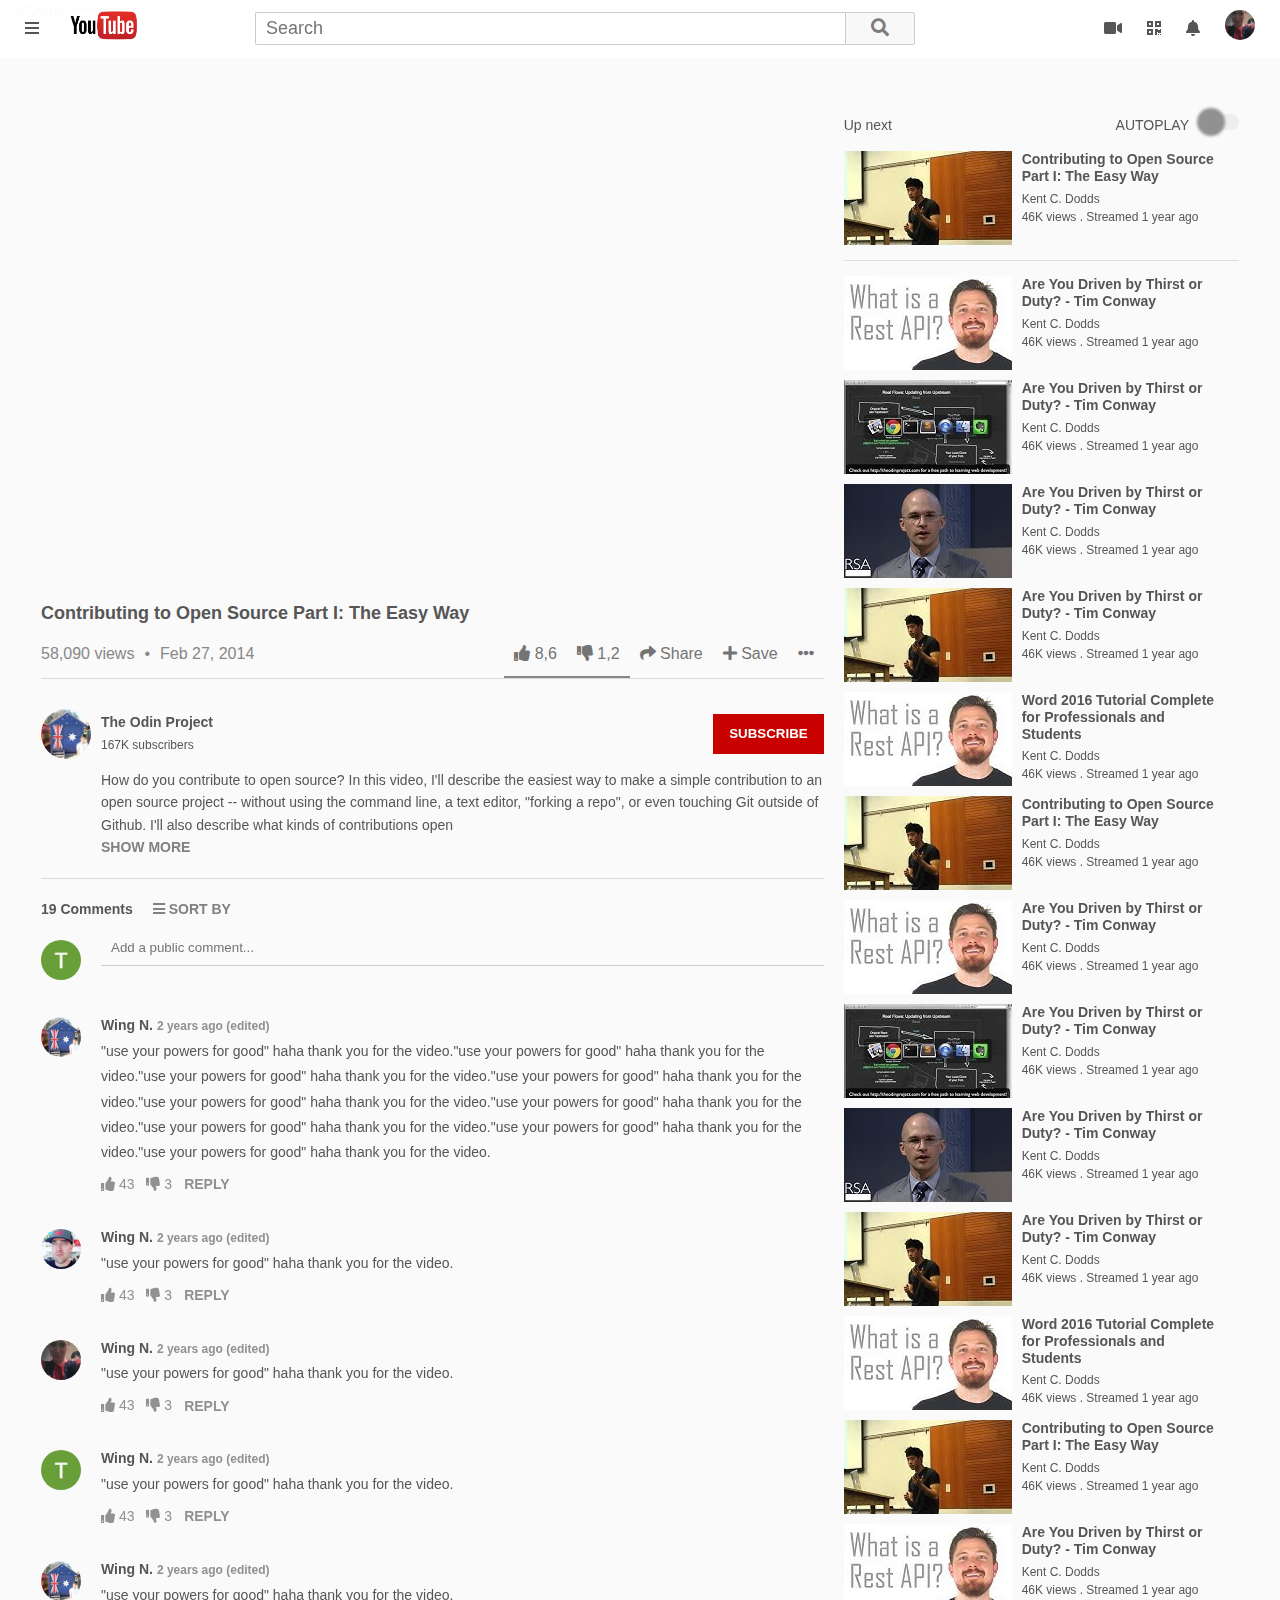
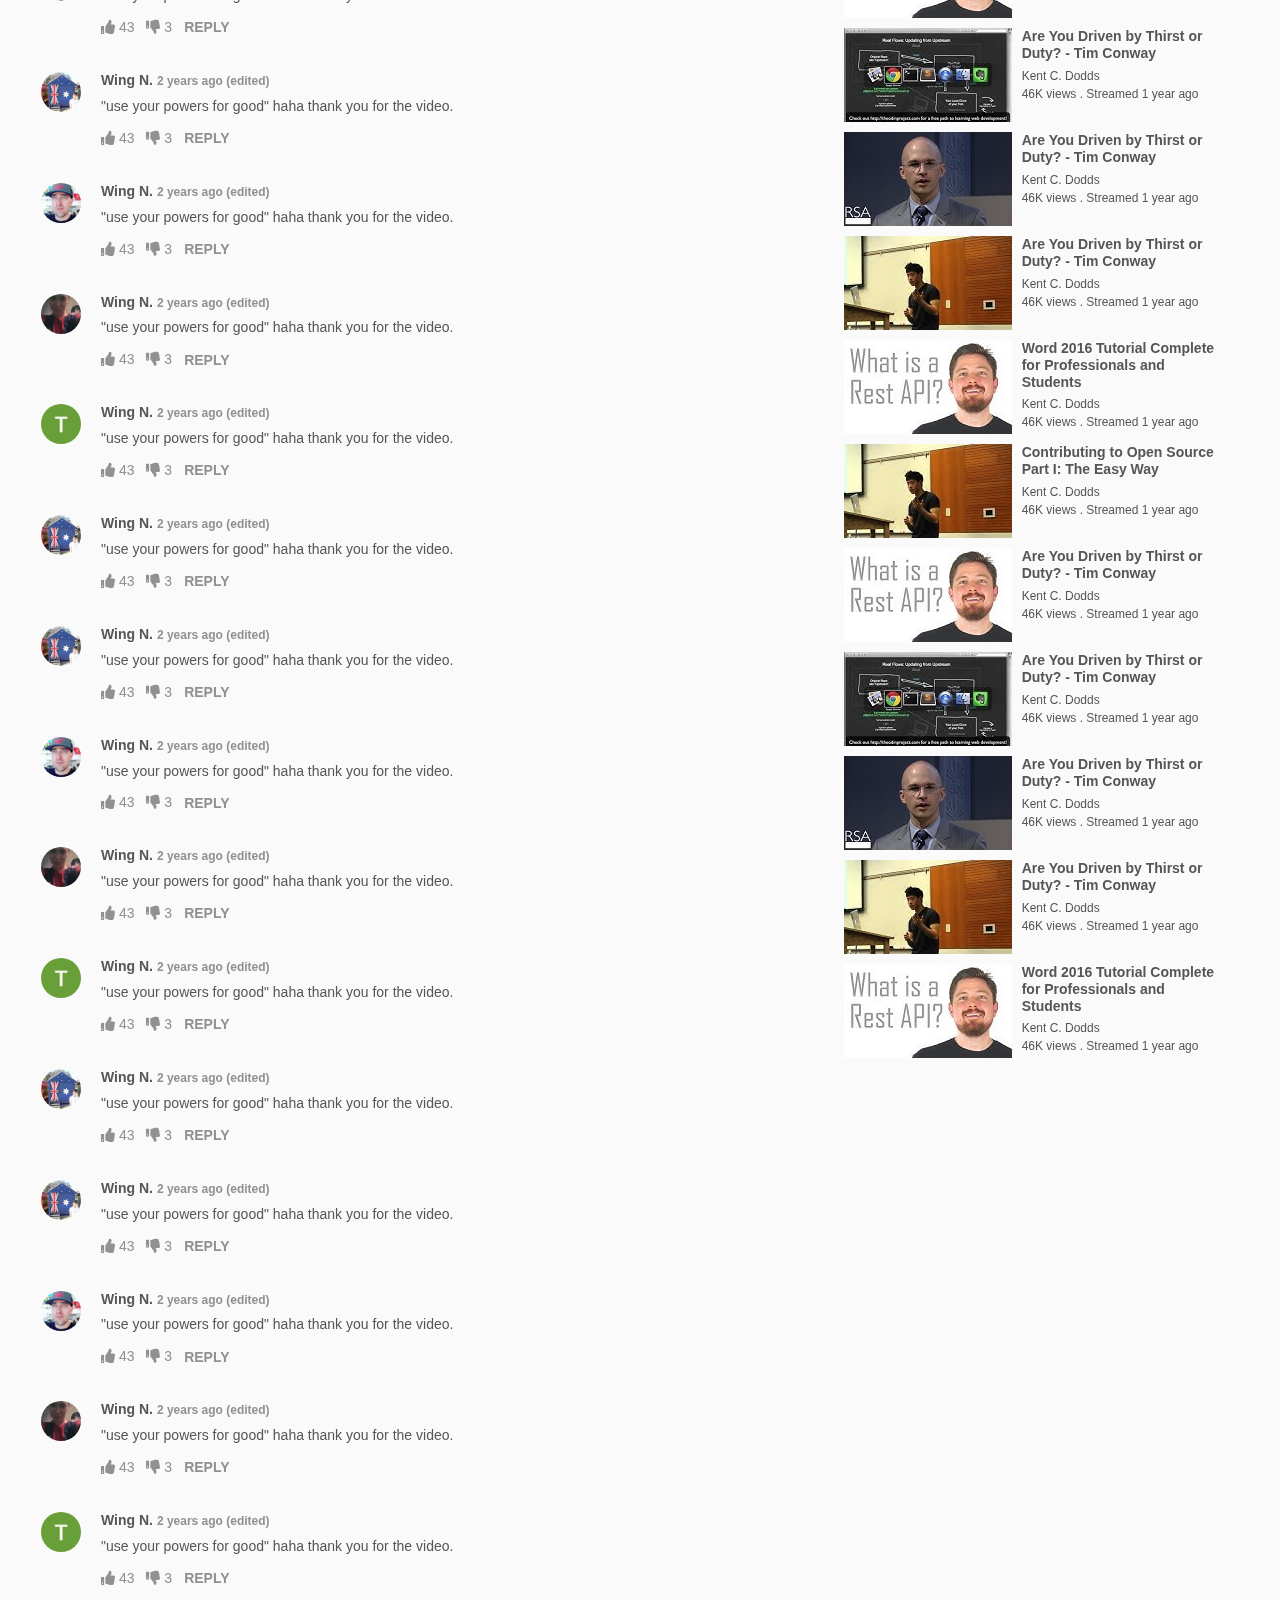
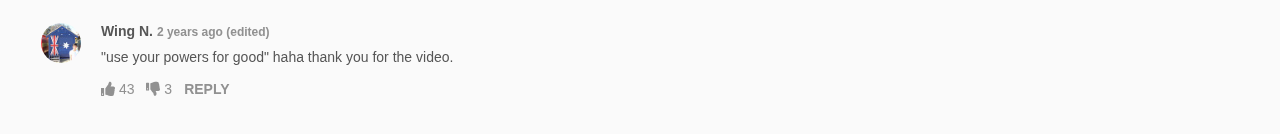
<file: index.html>
<!DOCTYPE html>
<html lang="en">

<head>
  <meta charset="UTF-8">
  <meta name="viewport" content="width=device-width, initial-scale=1.0">
  <link rel="icon" type="image/png" href="./img/favicon.png">
  <link rel="stylesheet" href="https://cdnjs.cloudflare.com/ajax/libs/font-awesome/5.13.1/css/all.min.css">
  <link rel="stylesheet" href="./styles/app.css">
  <title>Youtube homepage clone - Microverse Embedding-Images-and-Video</title>
</head>

<body>
  //Some comment

  <!-- Navigation -->
  <nav>
    <div class="container">

      <ul class="nav-left">
        <li>
          <a href="/">
            <i class="fas fa-bars"></i>
          </a>
        </li>
        <li>
          <a href="/">
            <img class="brand" src="./img/main-logo.png" alt="brand logo">
          </a>
        </li>
      </ul>

      <form class="nav-search-form" action="/">
        <input class="nav-search-form-input" type="text" placeholder="Search">
        <button class="nav-search-form-button">
          <i class="fas fa-search"></i>
        </button>
      </form>

      <ul class="nav-right">
        <li class="search-button-mobile"><a href="#"><i class="fas fa-search"></i></a></li>
        <li><a href="#"><i class="fas fa-video"></i></a></li>
        <li><a href="#"><i class="fas fa-qrcode"></i></a></li>
        <li><a href="#"><i class="fas fa-bell"></i></a></li>
        <li><a href="#"><img class="nav-avatar" src="./img/avatar-4.jpg" alt="Profile avatar"></a></li>
      </ul>

    </div>
  </nav>


  <main class='container main-grid-element'>

    <!-- Section video showcase -->
    <section class="video-section">

      <iframe width="560" height="315" src="https://www.youtube.com/embed/V74l_zS1x8E?autoplay=1"
        allow="accelerometer; autoplay; encrypted-media; gyroscope; picture-in-picture" allowfullscreen>
      </iframe>

      <h1 class="video-title">
        Contributing to Open Source Part I: The Easy Way
      </h1>

      <div class="video-social">
        <ul class="video-views">
          <li>
            58,090 views
          </li>
          <li>•</li>
          <li>
            Feb 27, 2014
          </li>
        </ul>

        <ul class="video-buttons">
          <li class="dark-bottom-border">
            <a href="">
              <i class="fa fa-thumbs-up"></i> 8,6
            </a>
          </li>
          <li class="dark-bottom-border">
            <a href="">
              <i class="fa fa-thumbs-down"></i> 1,2
            </a>
          </li>
          <li>
            <a href="">
              <i class="fas fa-share"></i> Share
            </a>
          </li>
          <li>
            <a href="">
              <i class="fas fa-plus"></i> Save
            </a>
          </li>
          <li>
            <a href="">
              <i class="fas fa-ellipsis-h"></i>
            </a>
          </li>
        </ul>
      </div>

      <div class="video-footer">
        <div class="video-author-avatar">
          <img src="./img/avatar-2.jpg" alt="User avatar">
        </div>

        <div class="video-author">
          <div class="video-author-subscribe">
            <div class="video-author-title">
              <h3>The Odin Project</h3>
              <p class="subtitle">167K subscribers</p>
            </div>

            <button class="subscribe">Subscribe</button>
          </div>

          <div class="video-description">
            <p>How do you contribute to open source? In this video, I'll describe the easiest way to make a simple
              contribution to an open source project -- without using the command line, a text editor, "forking a
              repo",
              or even touching Git outside of Github. I'll also describe what kinds of contributions open</p>
            <a href="#">SHOW MORE</a>
          </div>
        </div>

      </div>

    </section>

    <!-- Aside section -->
    <aside class="videos-preview">

      <div class="aside-header">
        <p>Up next</p>
        <div class="articles-autoplay">
          <span class="label">AUTOPLAY</span>
          <form action="/index.html">
            <input type="checkbox" id="autoplay" class="checkbox">
            <label for="autoplay" class="switch"></label>
          </form>
        </div>
      </div>

      <div class="articles">

        <article>
          <a href="" class="article-link">
            <img src="img/thumbnail-1.jpg" alt="avatar-image">
            <div class="article-details">
              <h3 class="article-title">Contributing to Open Source Part I: The Easy Way</h3>
              <p class="subtitle">Kent C. Dodds</p>
              <p class="subtitle">46K views . Streamed 1 year ago</p>
              <i class="fas fa-ellipsis-v"></i>
            </div>
          </a>
        </article>

        <article>
          <a href="" class="article-link">
            <img src="img/thumbnail-2.jpg" alt="avatar-image">
            <div class="article-details">
              <h3 class="article-title">Are You Driven by Thirst or Duty? - Tim Conway</h3>
              <p class="subtitle">Kent C. Dodds</p>
              <p class="subtitle">46K views . Streamed 1 year ago</p>
              <i class="fas fa-ellipsis-v"></i>
            </div>
          </a>
        </article>

        <article>
          <a href="" class="article-link">
            <img src="img/thumbnail-3.jpg" alt="avatar-image">
            <div class="article-details">
              <h3 class="article-title">Are You Driven by Thirst or Duty? - Tim Conway</h3>
              <p class="subtitle">Kent C. Dodds</p>
              <p class="subtitle">46K views . Streamed 1 year ago</p>
              <i class="fas fa-ellipsis-v"></i>
            </div>
          </a>
        </article>

        <article>
          <a href="" class="article-link">
            <img src="img/thumbnail-4.jpg" alt="avatar-image">
            <div class="article-details">
              <h3 class="article-title">Are You Driven by Thirst or Duty? - Tim Conway</h3>
              <p class="subtitle">Kent C. Dodds</p>
              <p class="subtitle">46K views . Streamed 1 year ago</p>
              <i class="fas fa-ellipsis-v"></i>
            </div>
          </a>
        </article>

        <article>
          <a href="" class="article-link">
            <img src="img/thumbnail-1.jpg" alt="avatar-image">
            <div class="article-details">
              <h3 class="article-title">Are You Driven by Thirst or Duty? - Tim Conway</h3>
              <p class="subtitle">Kent C. Dodds</p>
              <p class="subtitle">46K views . Streamed 1 year ago</p>
              <i class="fas fa-ellipsis-v"></i>
            </div>
          </a>
        </article>

        <article>
          <a href="" class="article-link">
            <img src="img/thumbnail-2.jpg" alt="avatar-image">
            <div class="article-details">
              <h3 class="article-title">Word 2016 Tutorial Complete for Professionals and Students</h3>
              <p class="subtitle">Kent C. Dodds</p>
              <p class="subtitle">46K views . Streamed 1 year ago</p>
              <i class="fas fa-ellipsis-v"></i>
            </div>
          </a>
        </article>

        <article>
          <a href="" class="article-link">
            <img src="img/thumbnail-1.jpg" alt="avatar-image">
            <div class="article-details">
              <h3 class="article-title">Contributing to Open Source Part I: The Easy Way</h3>
              <p class="subtitle">Kent C. Dodds</p>
              <p class="subtitle">46K views . Streamed 1 year ago</p>
              <i class="fas fa-ellipsis-v"></i>
            </div>
          </a>
        </article>

        <article>
          <a href="" class="article-link">
            <img src="img/thumbnail-2.jpg" alt="avatar-image">
            <div class="article-details">
              <h3 class="article-title">Are You Driven by Thirst or Duty? - Tim Conway</h3>
              <p class="subtitle">Kent C. Dodds</p>
              <p class="subtitle">46K views . Streamed 1 year ago</p>
              <i class="fas fa-ellipsis-v"></i>
            </div>
          </a>
        </article>

        <article>
          <a href="" class="article-link">
            <img src="img/thumbnail-3.jpg" alt="avatar-image">
            <div class="article-details">
              <h3 class="article-title">Are You Driven by Thirst or Duty? - Tim Conway</h3>
              <p class="subtitle">Kent C. Dodds</p>
              <p class="subtitle">46K views . Streamed 1 year ago</p>
              <i class="fas fa-ellipsis-v"></i>
            </div>
          </a>
        </article>

        <article>
          <a href="" class="article-link">
            <img src="img/thumbnail-4.jpg" alt="avatar-image">
            <div class="article-details">
              <h3 class="article-title">Are You Driven by Thirst or Duty? - Tim Conway</h3>
              <p class="subtitle">Kent C. Dodds</p>
              <p class="subtitle">46K views . Streamed 1 year ago</p>
              <i class="fas fa-ellipsis-v"></i>
            </div>
          </a>
        </article>

        <article>
          <a href="" class="article-link">
            <img src="img/thumbnail-1.jpg" alt="avatar-image">
            <div class="article-details">
              <h3 class="article-title">Are You Driven by Thirst or Duty? - Tim Conway</h3>
              <p class="subtitle">Kent C. Dodds</p>
              <p class="subtitle">46K views . Streamed 1 year ago</p>
              <i class="fas fa-ellipsis-v"></i>
            </div>
          </a>
        </article>

        <article>
          <a href="" class="article-link">
            <img src="img/thumbnail-2.jpg" alt="avatar-image">
            <div class="article-details">
              <h3 class="article-title">Word 2016 Tutorial Complete for Professionals and Students</h3>
              <p class="subtitle">Kent C. Dodds</p>
              <p class="subtitle">46K views . Streamed 1 year ago</p>
              <i class="fas fa-ellipsis-v"></i>
            </div>
          </a>
        </article>

        <article>
          <a href="" class="article-link">
            <img src="img/thumbnail-1.jpg" alt="avatar-image">
            <div class="article-details">
              <h3 class="article-title">Contributing to Open Source Part I: The Easy Way</h3>
              <p class="subtitle">Kent C. Dodds</p>
              <p class="subtitle">46K views . Streamed 1 year ago</p>
              <i class="fas fa-ellipsis-v"></i>
            </div>
          </a>
        </article>

        <article>
          <a href="" class="article-link">
            <img src="img/thumbnail-2.jpg" alt="avatar-image">
            <div class="article-details">
              <h3 class="article-title">Are You Driven by Thirst or Duty? - Tim Conway</h3>
              <p class="subtitle">Kent C. Dodds</p>
              <p class="subtitle">46K views . Streamed 1 year ago</p>
              <i class="fas fa-ellipsis-v"></i>
            </div>
          </a>
        </article>

        <article>
          <a href="" class="article-link">
            <img src="img/thumbnail-3.jpg" alt="avatar-image">
            <div class="article-details">
              <h3 class="article-title">Are You Driven by Thirst or Duty? - Tim Conway</h3>
              <p class="subtitle">Kent C. Dodds</p>
              <p class="subtitle">46K views . Streamed 1 year ago</p>
              <i class="fas fa-ellipsis-v"></i>
            </div>
          </a>
        </article>

        <article>
          <a href="" class="article-link">
            <img src="img/thumbnail-4.jpg" alt="avatar-image">
            <div class="article-details">
              <h3 class="article-title">Are You Driven by Thirst or Duty? - Tim Conway</h3>
              <p class="subtitle">Kent C. Dodds</p>
              <p class="subtitle">46K views . Streamed 1 year ago</p>
              <i class="fas fa-ellipsis-v"></i>
            </div>
          </a>
        </article>

        <article>
          <a href="" class="article-link">
            <img src="img/thumbnail-1.jpg" alt="avatar-image">
            <div class="article-details">
              <h3 class="article-title">Are You Driven by Thirst or Duty? - Tim Conway</h3>
              <p class="subtitle">Kent C. Dodds</p>
              <p class="subtitle">46K views . Streamed 1 year ago</p>
              <i class="fas fa-ellipsis-v"></i>
            </div>
          </a>
        </article>

        <article>
          <a href="" class="article-link">
            <img src="img/thumbnail-2.jpg" alt="avatar-image">
            <div class="article-details">
              <h3 class="article-title">Word 2016 Tutorial Complete for Professionals and Students</h3>
              <p class="subtitle">Kent C. Dodds</p>
              <p class="subtitle">46K views . Streamed 1 year ago</p>
              <i class="fas fa-ellipsis-v"></i>
            </div>
          </a>
        </article>

        <article>
          <a href="" class="article-link">
            <img src="img/thumbnail-1.jpg" alt="avatar-image">
            <div class="article-details">
              <h3 class="article-title">Contributing to Open Source Part I: The Easy Way</h3>
              <p class="subtitle">Kent C. Dodds</p>
              <p class="subtitle">46K views . Streamed 1 year ago</p>
              <i class="fas fa-ellipsis-v"></i>
            </div>
          </a>
        </article>

        <article>
          <a href="" class="article-link">
            <img src="img/thumbnail-2.jpg" alt="avatar-image">
            <div class="article-details">
              <h3 class="article-title">Are You Driven by Thirst or Duty? - Tim Conway</h3>
              <p class="subtitle">Kent C. Dodds</p>
              <p class="subtitle">46K views . Streamed 1 year ago</p>
              <i class="fas fa-ellipsis-v"></i>
            </div>
          </a>
        </article>

        <article>
          <a href="" class="article-link">
            <img src="img/thumbnail-3.jpg" alt="avatar-image">
            <div class="article-details">
              <h3 class="article-title">Are You Driven by Thirst or Duty? - Tim Conway</h3>
              <p class="subtitle">Kent C. Dodds</p>
              <p class="subtitle">46K views . Streamed 1 year ago</p>
              <i class="fas fa-ellipsis-v"></i>
            </div>
          </a>
        </article>

        <article>
          <a href="" class="article-link">
            <img src="img/thumbnail-4.jpg" alt="avatar-image">
            <div class="article-details">
              <h3 class="article-title">Are You Driven by Thirst or Duty? - Tim Conway</h3>
              <p class="subtitle">Kent C. Dodds</p>
              <p class="subtitle">46K views . Streamed 1 year ago</p>
              <i class="fas fa-ellipsis-v"></i>
            </div>
          </a>
        </article>

        <article>
          <a href="" class="article-link">
            <img src="img/thumbnail-1.jpg" alt="avatar-image">
            <div class="article-details">
              <h3 class="article-title">Are You Driven by Thirst or Duty? - Tim Conway</h3>
              <p class="subtitle">Kent C. Dodds</p>
              <p class="subtitle">46K views . Streamed 1 year ago</p>
              <i class="fas fa-ellipsis-v"></i>
            </div>
          </a>
        </article>

        <article>
          <a href="" class="article-link">
            <img src="img/thumbnail-2.jpg" alt="avatar-image">
            <div class="article-details">
              <h3 class="article-title">Word 2016 Tutorial Complete for Professionals and Students</h3>
              <p class="subtitle">Kent C. Dodds</p>
              <p class="subtitle">46K views . Streamed 1 year ago</p>
              <i class="fas fa-ellipsis-v"></i>
            </div>
          </a>
        </article>

      </div>

    </aside>

    <!-- Comments section -->
    <section class="comments">

      <div class="comments-header">
        <ul class="comments-header-items">
          <li>19 Comments</li>
          <li><a href="#"><i class="fas fa-bars"></i> SORT BY</a></li>
        </ul>
      </div>

      <div class="comments-main">
        <div class="comment">
          <div class="comment-avatar">
            <img src="./img/avatar-1.jpg" alt="User avatar">
          </div>

          <div class="add-comment-form">
            <form action="#">
              <input type="text" placeholder="Add a public comment...">
            </form>
          </div>
        </div>

        <div class="comment">
          <div class="comment-avatar">
            <img src="./img/avatar-2.jpg" alt="User avatar">
          </div>

          <div class="comment-body">
            <h3 class="comment-autho">Wing N. <span class="comment-date">2 years ago (edited)</span></h3>
            <p class="comment-text">"use your powers for good" haha
              thank you for the video."use your powers for good" haha
              thank you for the video."use your powers for good" haha
              thank you for the video."use your powers for good" haha
              thank you for the video."use your powers for good" haha
              thank you for the video."use your powers for good" haha
              thank you for the video."use your powers for good" haha
              thank you for the video."use your powers for good" haha
              thank you for the video."use your powers for good" haha
              thank you for the video.</p>
            <ul class="comment-social">
              <li><i class="fas fa-thumbs-up"></i> 43</li>
              <li><i class="fas fa-thumbs-down"></i> 3</li>
              <li><a href="">REPLY</a></li>
            </ul>
          </div>
        </div>

        <div class="comment">
          <div class="comment-avatar">
            <img src="./img/avatar-3.jpg" alt="User avatar">
          </div>

          <div class="comment-body">
            <h3 class="comment-autho">Wing N. <span class="comment-date">2 years ago (edited)</span></h3>
            <p class="comment-text">"use your powers for good" haha
              thank you for the video.</p>
            <ul class="comment-social">
              <li><i class="fas fa-thumbs-up"></i> 43</li>
              <li><i class="fas fa-thumbs-down"></i> 3</li>
              <li><a href="">REPLY</a></li>
            </ul>
          </div>
        </div>

        <div class="comment">
          <div class="comment-avatar">
            <img src="./img/avatar-4.jpg" alt="User avatar">
          </div>

          <div class="comment-body">
            <h3 class="comment-autho">Wing N. <span class="comment-date">2 years ago (edited)</span></h3>
            <p class="comment-text">"use your powers for good" haha
              thank you for the video.</p>
            <ul class="comment-social">
              <li><i class="fas fa-thumbs-up"></i> 43</li>
              <li><i class="fas fa-thumbs-down"></i> 3</li>
              <li><a href="">REPLY</a></li>
            </ul>
          </div>
        </div>

        <div class="comment">
          <div class="comment-avatar">
            <img src="./img/avatar-1.jpg" alt="User avatar">
          </div>

          <div class="comment-body">
            <h3 class="comment-autho">Wing N. <span class="comment-date">2 years ago (edited)</span></h3>
            <p class="comment-text">"use your powers for good" haha
              thank you for the video.</p>
            <ul class="comment-social">
              <li><i class="fas fa-thumbs-up"></i> 43</li>
              <li><i class="fas fa-thumbs-down"></i> 3</li>
              <li><a href="">REPLY</a></li>
            </ul>
          </div>
        </div>

        <div class="comment">
          <div class="comment-avatar">
            <img src="./img/avatar-2.jpg" alt="User avatar">
          </div>

          <div class="comment-body">
            <h3 class="comment-autho">Wing N. <span class="comment-date">2 years ago (edited)</span></h3>
            <p class="comment-text">"use your powers for good" haha
              thank you for the video.</p>
            <ul class="comment-social">
              <li><i class="fas fa-thumbs-up"></i> 43</li>
              <li><i class="fas fa-thumbs-down"></i> 3</li>
              <li><a href="">REPLY</a></li>
            </ul>
          </div>
        </div>

        <div class="comment">
          <div class="comment-avatar">
            <img src="./img/avatar-2.jpg" alt="User avatar">
          </div>

          <div class="comment-body">
            <h3 class="comment-autho">Wing N. <span class="comment-date">2 years ago (edited)</span></h3>
            <p class="comment-text">"use your powers for good" haha
              thank you for the video.</p>
            <ul class="comment-social">
              <li><i class="fas fa-thumbs-up"></i> 43</li>
              <li><i class="fas fa-thumbs-down"></i> 3</li>
              <li><a href="">REPLY</a></li>
            </ul>
          </div>
        </div>

        <div class="comment">
          <div class="comment-avatar">
            <img src="./img/avatar-3.jpg" alt="User avatar">
          </div>

          <div class="comment-body">
            <h3 class="comment-autho">Wing N. <span class="comment-date">2 years ago (edited)</span></h3>
            <p class="comment-text">"use your powers for good" haha
              thank you for the video.</p>
            <ul class="comment-social">
              <li><i class="fas fa-thumbs-up"></i> 43</li>
              <li><i class="fas fa-thumbs-down"></i> 3</li>
              <li><a href="">REPLY</a></li>
            </ul>
          </div>
        </div>

        <div class="comment">
          <div class="comment-avatar">
            <img src="./img/avatar-4.jpg" alt="User avatar">
          </div>

          <div class="comment-body">
            <h3 class="comment-autho">Wing N. <span class="comment-date">2 years ago (edited)</span></h3>
            <p class="comment-text">"use your powers for good" haha
              thank you for the video.</p>
            <ul class="comment-social">
              <li><i class="fas fa-thumbs-up"></i> 43</li>
              <li><i class="fas fa-thumbs-down"></i> 3</li>
              <li><a href="">REPLY</a></li>
            </ul>
          </div>
        </div>

        <div class="comment">
          <div class="comment-avatar">
            <img src="./img/avatar-1.jpg" alt="User avatar">
          </div>

          <div class="comment-body">
            <h3 class="comment-autho">Wing N. <span class="comment-date">2 years ago (edited)</span></h3>
            <p class="comment-text">"use your powers for good" haha
              thank you for the video.</p>
            <ul class="comment-social">
              <li><i class="fas fa-thumbs-up"></i> 43</li>
              <li><i class="fas fa-thumbs-down"></i> 3</li>
              <li><a href="">REPLY</a></li>
            </ul>
          </div>
        </div>

        <div class="comment">
          <div class="comment-avatar">
            <img src="./img/avatar-2.jpg" alt="User avatar">
          </div>

          <div class="comment-body">
            <h3 class="comment-autho">Wing N. <span class="comment-date">2 years ago (edited)</span></h3>
            <p class="comment-text">"use your powers for good" haha
              thank you for the video.</p>
            <ul class="comment-social">
              <li><i class="fas fa-thumbs-up"></i> 43</li>
              <li><i class="fas fa-thumbs-down"></i> 3</li>
              <li><a href="">REPLY</a></li>
            </ul>
          </div>
        </div>

        <div class="comment">
          <div class="comment-avatar">
            <img src="./img/avatar-2.jpg" alt="User avatar">
          </div>

          <div class="comment-body">
            <h3 class="comment-autho">Wing N. <span class="comment-date">2 years ago (edited)</span></h3>
            <p class="comment-text">"use your powers for good" haha
              thank you for the video.</p>
            <ul class="comment-social">
              <li><i class="fas fa-thumbs-up"></i> 43</li>
              <li><i class="fas fa-thumbs-down"></i> 3</li>
              <li><a href="">REPLY</a></li>
            </ul>
          </div>
        </div>

        <div class="comment">
          <div class="comment-avatar">
            <img src="./img/avatar-3.jpg" alt="User avatar">
          </div>

          <div class="comment-body">
            <h3 class="comment-autho">Wing N. <span class="comment-date">2 years ago (edited)</span></h3>
            <p class="comment-text">"use your powers for good" haha
              thank you for the video.</p>
            <ul class="comment-social">
              <li><i class="fas fa-thumbs-up"></i> 43</li>
              <li><i class="fas fa-thumbs-down"></i> 3</li>
              <li><a href="">REPLY</a></li>
            </ul>
          </div>
        </div>

        <div class="comment">
          <div class="comment-avatar">
            <img src="./img/avatar-4.jpg" alt="User avatar">
          </div>

          <div class="comment-body">
            <h3 class="comment-autho">Wing N. <span class="comment-date">2 years ago (edited)</span></h3>
            <p class="comment-text">"use your powers for good" haha
              thank you for the video.</p>
            <ul class="comment-social">
              <li><i class="fas fa-thumbs-up"></i> 43</li>
              <li><i class="fas fa-thumbs-down"></i> 3</li>
              <li><a href="">REPLY</a></li>
            </ul>
          </div>
        </div>

        <div class="comment">
          <div class="comment-avatar">
            <img src="./img/avatar-1.jpg" alt="User avatar">
          </div>

          <div class="comment-body">
            <h3 class="comment-autho">Wing N. <span class="comment-date">2 years ago (edited)</span></h3>
            <p class="comment-text">"use your powers for good" haha
              thank you for the video.</p>
            <ul class="comment-social">
              <li><i class="fas fa-thumbs-up"></i> 43</li>
              <li><i class="fas fa-thumbs-down"></i> 3</li>
              <li><a href="">REPLY</a></li>
            </ul>
          </div>
        </div>

        <div class="comment">
          <div class="comment-avatar">
            <img src="./img/avatar-2.jpg" alt="User avatar">
          </div>

          <div class="comment-body">
            <h3 class="comment-autho">Wing N. <span class="comment-date">2 years ago (edited)</span></h3>
            <p class="comment-text">"use your powers for good" haha
              thank you for the video.</p>
            <ul class="comment-social">
              <li><i class="fas fa-thumbs-up"></i> 43</li>
              <li><i class="fas fa-thumbs-down"></i> 3</li>
              <li><a href="">REPLY</a></li>
            </ul>
          </div>
        </div>

        <div class="comment">
          <div class="comment-avatar">
            <img src="./img/avatar-2.jpg" alt="User avatar">
          </div>

          <div class="comment-body">
            <h3 class="comment-autho">Wing N. <span class="comment-date">2 years ago (edited)</span></h3>
            <p class="comment-text">"use your powers for good" haha
              thank you for the video.</p>
            <ul class="comment-social">
              <li><i class="fas fa-thumbs-up"></i> 43</li>
              <li><i class="fas fa-thumbs-down"></i> 3</li>
              <li><a href="">REPLY</a></li>
            </ul>
          </div>
        </div>

        <div class="comment">
          <div class="comment-avatar">
            <img src="./img/avatar-3.jpg" alt="User avatar">
          </div>

          <div class="comment-body">
            <h3 class="comment-autho">Wing N. <span class="comment-date">2 years ago (edited)</span></h3>
            <p class="comment-text">"use your powers for good" haha
              thank you for the video.</p>
            <ul class="comment-social">
              <li><i class="fas fa-thumbs-up"></i> 43</li>
              <li><i class="fas fa-thumbs-down"></i> 3</li>
              <li><a href="">REPLY</a></li>
            </ul>
          </div>
        </div>

        <div class="comment">
          <div class="comment-avatar">
            <img src="./img/avatar-4.jpg" alt="User avatar">
          </div>

          <div class="comment-body">
            <h3 class="comment-autho">Wing N. <span class="comment-date">2 years ago (edited)</span></h3>
            <p class="comment-text">"use your powers for good" haha
              thank you for the video.</p>
            <ul class="comment-social">
              <li><i class="fas fa-thumbs-up"></i> 43</li>
              <li><i class="fas fa-thumbs-down"></i> 3</li>
              <li><a href="">REPLY</a></li>
            </ul>
          </div>
        </div>

        <div class="comment">
          <div class="comment-avatar">
            <img src="./img/avatar-1.jpg" alt="User avatar">
          </div>

          <div class="comment-body">
            <h3 class="comment-autho">Wing N. <span class="comment-date">2 years ago (edited)</span></h3>
            <p class="comment-text">"use your powers for good" haha
              thank you for the video.</p>
            <ul class="comment-social">
              <li><i class="fas fa-thumbs-up"></i> 43</li>
              <li><i class="fas fa-thumbs-down"></i> 3</li>
              <li><a href="">REPLY</a></li>
            </ul>
          </div>
        </div>

        <div class="comment">
          <div class="comment-avatar">
            <img src="./img/avatar-2.jpg" alt="User avatar">
          </div>

          <div class="comment-body">
            <h3 class="comment-autho">Wing N. <span class="comment-date">2 years ago (edited)</span></h3>
            <p class="comment-text">"use your powers for good" haha
              thank you for the video.</p>
            <ul class="comment-social">
              <li><i class="fas fa-thumbs-up"></i> 43</li>
              <li><i class="fas fa-thumbs-down"></i> 3</li>
              <li><a href="">REPLY</a></li>
            </ul>
          </div>
        </div>

      </div>
    </section>

  </main>


</body>

</html>
</file>
<file: styles/app.css>
/* Reset */
*,
*:before,
*:after {
  box-sizing: border-box;
  margin: 0;
  padding: 0;
}

ul {
  list-style: none;
}

/* Global */
body {
  font-size: 16px;
  line-height: 1.5;
  font-family: sans-serif;
  background-color: #fafafa;
  color: #565656;
  max-width: 1248px;
  margin: 0 auto;
}

a,
a:hover {
  text-decoration: none;
  color: #565656;
}

h3 {
  font-size: 14px;
  font-weight: bold;
  line-height: 1.2;
  margin-bottom: 5px;
}

.container {
  padding: 0 25px;
}

.dark-bottom-border{
  border-bottom: 2px solid rgb(136, 136, 136);
}

.subtitle {
  font-size: 12px;
}

/* Utils */

/* Autoplay switch */
.switch {
  position: relative;
  display: inline-block;
  width: 40px;
  height: 16px;
  background-color: #eee;
  border-radius: 20px;
}

.switch:after {
  position: absolute;
  content: "";
  width: 22px;
  height: 22px;
  border-radius: 50%;
  background-color: #919191;
  top: -3px;
  left: 1px;
  transition: all 0.3s;
  -webkit-box-shadow: 0px 0px 3px 3px rgba(145,145,145,1);
  -moz-box-shadow: 0px 0px 3px 3px rgba(145,145,145,1);
  box-shadow: 0px 0px 3px 3px rgba(145,145,145,1);
}

#autoplay.checkbox:checked + .switch::after {
  left: 24px;
  background-color: rgb(39, 39, 223);
}

#autoplay.checkbox {
  display: none;
}

/* Navigation */
nav {
  background-color: #fffffff8;
  padding: 10px 0;
  position: fixed;
  top: 0;
  left: 0;
  right: 0;
  z-index: 2;
}

nav .container {
  display: flex;
  justify-content: space-between;
  align-items: center;
}

nav .nav-left,
nav .nav-right {
  display: flex;
  align-items: center;
}

nav ul li:not(:last-child) {
  margin-right: 25px;
}

nav .nav-left .brand {
  width: 80px;
}

nav .nav-right .nav-avatar {
  width: 30px;
  border-radius: 50%;
}

nav .nav-right .search-button-mobile {
  display: none;
}

nav .nav-search-form {
  display: block;
  width: 60%;
}

nav .nav-search-form .nav-search-form-input {
  padding: 5px 10px;
  color: #565656;
  width: 80%;
  font-size: 18px;
  border: 1px solid #ccc;
  border-right: none; /* Fixing input and search button border stack on each other */
  border-top-left-radius: 2px;
  border-bottom-left-radius: 2px;
}

nav .nav-search-form .nav-search-form-input:focus,
nav .nav-search-form .nav-search-form-input:active {
  outline: none;
  border: 1px solid rgb(104, 104, 104);
  -webkit-box-shadow: inset 0px 1px 2px 0px rgba(0, 0, 0, 0.61);
  -moz-box-shadow: inset 0px 1px 2px 0px rgba(0, 0, 0, 0.61);
  box-shadow: inset 0px 1px 2px 0px rgba(0, 0, 0, 0.61);
}

nav .nav-search-form .nav-search-form-button {
  padding: 5px 25px;
  color: rgb(124, 124, 124);
  background-color: rgb(248, 248, 248);
  font-size: 18px;
  position: relative;
  left: -5px;
  border: 1px solid #ccc;
  border-top-right-radius: 2px;
  border-bottom-right-radius: 2px;
}

@media(max-width: 768px) {
  nav .nav-search-form {
    display: none;
  }

  nav .nav-right .search-button-mobile {
    display: block;
  }
}


/* Main section */
.main-grid-element{
  margin-top: 60px;
  display: grid;
  grid-template-columns: minmax(250px, 67%) minmax(380px, 33%);
  gap: 20px;
}

@media(max-width: 1024px) {
  .main-grid-element{
    grid-template-columns: 1fr;
  }
}

/* Video section */
.video-section {
  padding: 30px 0 0;
}

.video-section iframe {
  width: 100vw; 
  max-width: 100%;
  height: 36.25vw; /* 100/56.25 = 560/315 = 1.778 */
  border: 0;
}

.video-section .video-title {
  font-size: 18px;
  margin: 15px 0;
}

.video-section .video-social {
  display: flex;
  justify-content: space-between;
  margin-bottom: 20px;
  border-bottom: 1px solid rgb(218, 218, 218);
}

.video-section .video-social a {
  color: rgb(116, 116, 116);
}

.video-section .video-views,
.video-section .video-buttons {
  display: flex;
  color: rgb(136, 136, 136);
}

.video-section .video-views li:not(:last-child) {
  margin-right: 10px;
}

.video-section .video-buttons li {
  padding: 0 10px 10px;
}

.video-footer {
  display: flex;
  border-bottom: 1px solid rgb(218, 218, 218);
  padding-bottom: 20px;
}

.video-footer .video-author-avatar {
  padding: 10px 10px 10px 0;
}

.video-footer .video-author-avatar img {
  width: 50px;
  border-radius: 50%;
}

.video-footer .video-author-subscribe {
  display: flex;
  justify-content: space-between;
  padding: 15px 0;
}

.video-footer .video-author-subscribe button.subscribe {
  padding: 8px 16px;
  background-color: rgb(201, 0, 0);
  color: white;
  border: none;
  font-weight: bold;
  text-transform: uppercase;
}

.video-footer .video-description {
  font-size: 14px;
  line-height: 1.6;
}

.video-footer .video-description a {
  color: #818181;
  font-weight: bold;
}

@media(max-width: 1024px) {
  .video-section {
    grid-row: 1;
  }

  .video-section iframe {
    height: 60.25vw; /* 100/56.25 = 560/315 = 1.778 */
  }
}

@media(max-width: 768px) {
  .video-section .video-social .video-views li:not(:first-child) {
    display: none;
  }
}


/* Aside.videos-preview */
aside.videos-preview {
  grid-column: 2;
  grid-row: 1/3;
  padding: 30px 0;
}

aside.videos-preview .aside-header {
  display: flex;
  justify-content: space-between;
  align-items: center;
  margin-bottom: 15px;
  font-size: 14px;
}

aside.videos-preview .aside-header .articles-autoplay {
  display: flex;
  align-items: center;
}

aside.videos-preview .aside-header .articles-autoplay .label {
  margin-right: 10px;
}

aside.videos-preview .articles .article-link {
  display: flex;
  position: relative;
}

aside.videos-preview .articles .article-link i {
  display: none;
  color: #818181;
}

aside.videos-preview .articles .article-link:hover i {
  display: block;
  position: absolute;
  top: 2px;
  right: 10px;
}

aside.videos-preview .articles article:first-child {
  border-bottom: 1px solid rgba(184, 184, 184, 0.4);
  padding-bottom: 15px;
  margin-bottom: 15px;
}

aside.videos-preview .articles article:not(:first-child) {
  margin-bottom: 10px;
}

aside.videos-preview .articles .article-details {
  margin-left: 10px;
}

aside.videos-preview .articles .article-details .article-title {
  padding-right: 20px;
}

@media(max-width: 1024px) {
  aside.videos-preview {
    grid-column: 1;
    grid-row: 2;
  }
}

/* Comments */
.comments .comments-header .comments-header-items {
  display: flex;
  margin-bottom: 20px;
  font-weight: bold;
  font-size: 14px;
}

.comments .comments-header .comments-header-items li {
  margin-right: 20px;
}

.comments .comments-header .comments-header-items li>a {
    color: #818181;
}

.comments .comment {
  display: flex;
  align-items: flex-start; 
  margin-bottom: 30px;
}

.comments .comment:first-child {
  margin-bottom: 30px;
}

.comments .comment .comment-body {
  line-height: 1.8;
}

.comments .comment .comment-text {
  font-size: 14px;
  margin-bottom: 5px;
}

.comments .comment .comment-date {
  font-size: 12px;
  color: #919191;
}

.comments .comment .add-comment-form {
  flex: 1;
  margin-top: -10px;
}

.comments .comment .add-comment-form input {
  border: none;
  border-bottom: 1px solid #ccc;
  padding: 10px;
  background-color: #fafafa;
  width: 100%;
}

.comments .comment .add-comment-form input:focus, .comments .comment .add-comment-form input:active {
  outline: none;
  border: none;
  border-bottom: 2px solid #565656;
  padding-left: 0;
}

.comments .comment .comment-avatar {
  margin-right: 20px;
}

.comments .comment .comment-social {
  display: flex;
  align-items: center;
  color: #919191;
}

.comments .comment .comment-social li:not(:last-child) {
  margin-right: 12px;
  font-size: 14px;
}

.comments .comment .comment-social a {
color: #919191;
 font-weight: bold;
 font-size: 14px;
}

.comments .comments-main .comment-avatar img {
  border-radius: 50%;
  width: 40px;
}
</file>
